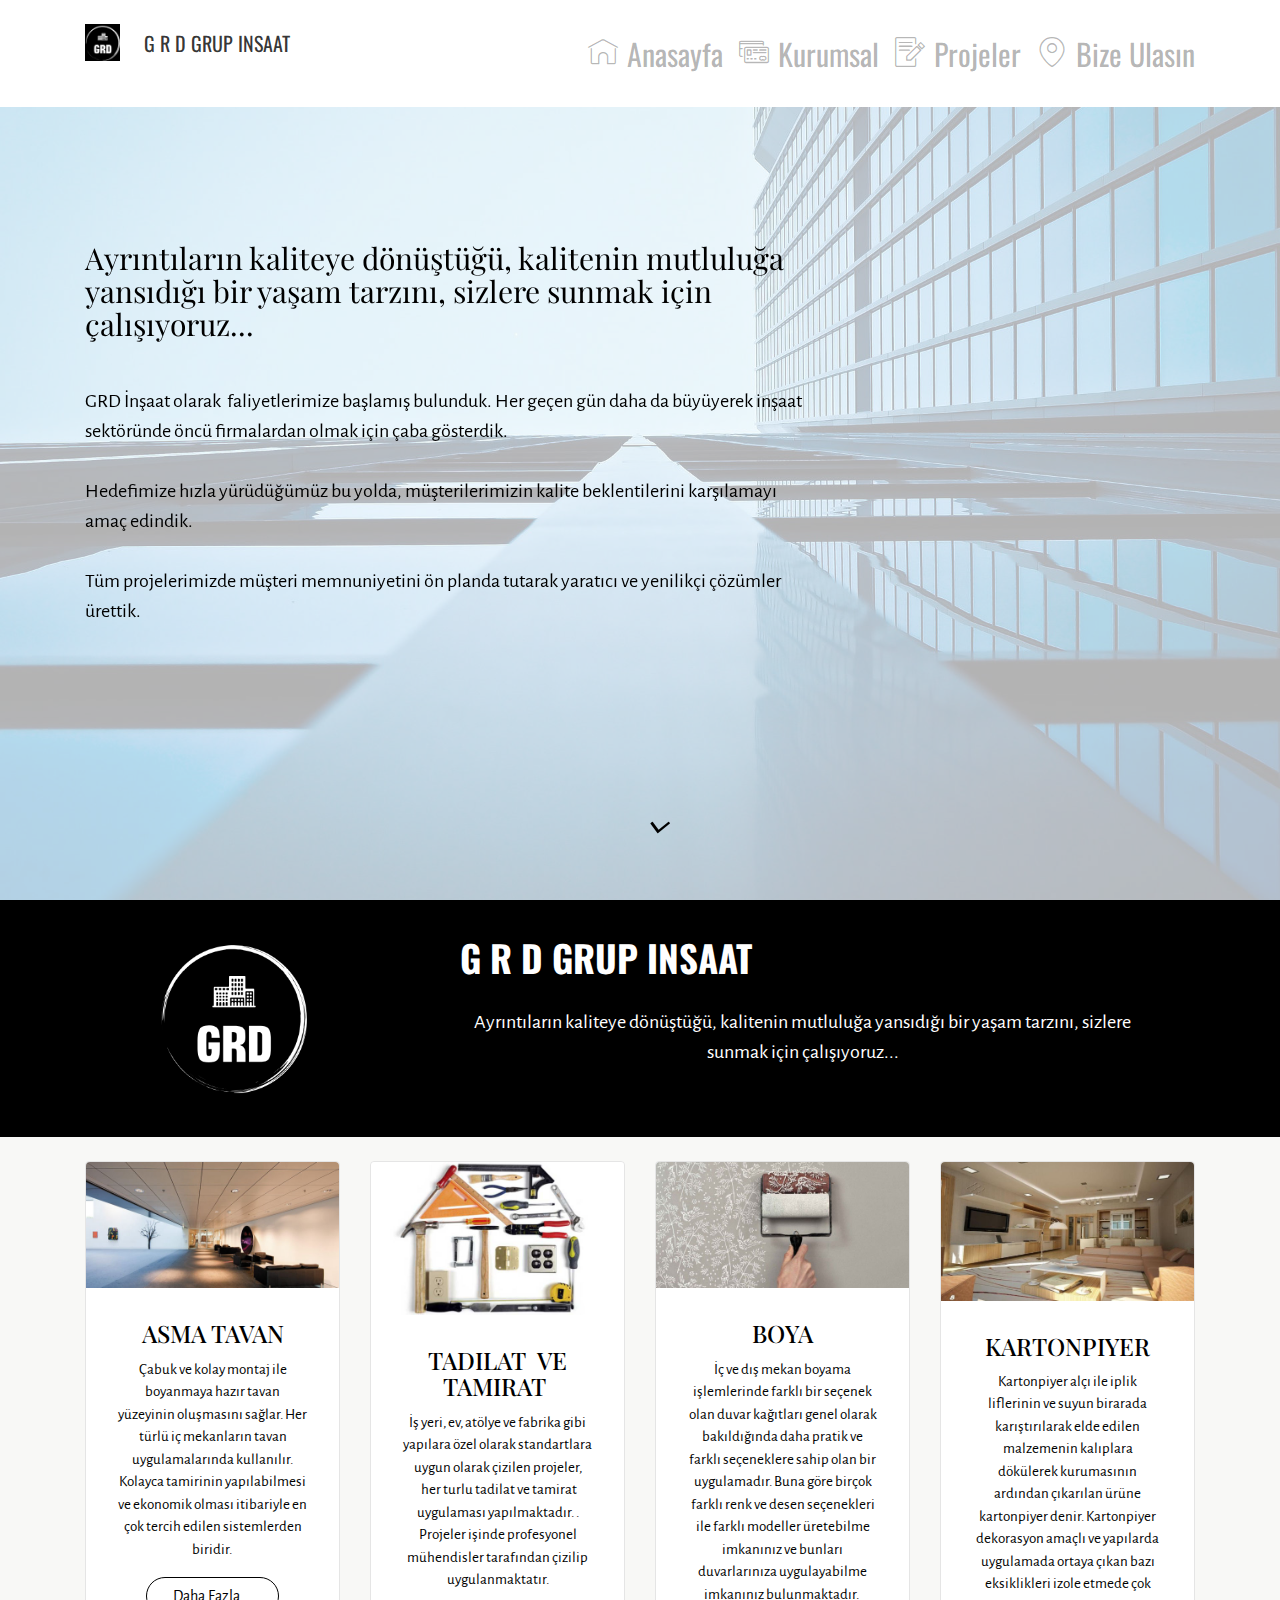
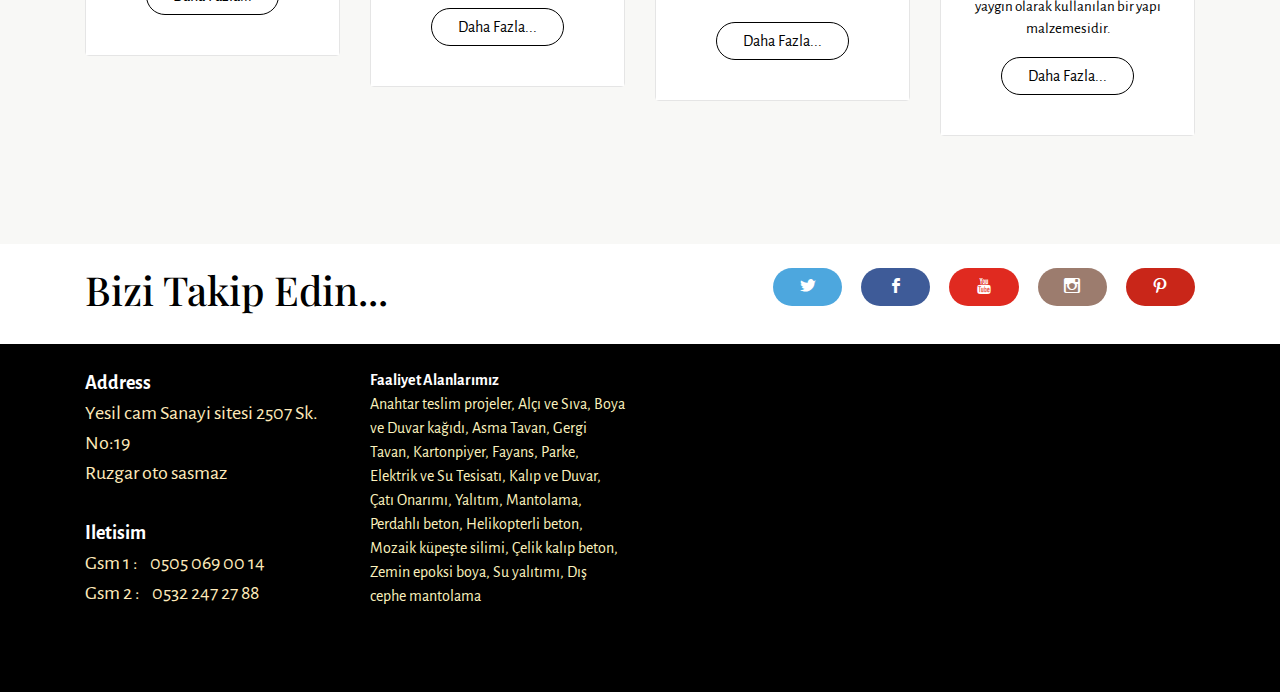
<file: index.html>
<!DOCTYPE html>
<html >
<head>
  <!-- Site made with Mobirise Website Builder v4.8.1, https://mobirise.com -->
  <meta charset="UTF-8">
  <meta http-equiv="X-UA-Compatible" content="IE=edge">
  <meta name="generator" content="Mobirise v4.8.1, mobirise.com">
  <meta name="viewport" content="width=device-width, initial-scale=1, minimum-scale=1">
  <link rel="shortcut icon" href="assets/images/capture-160x128.png" type="image/x-icon">
  <meta name="description" content="">
  <title>Home</title>
  <link rel="stylesheet" href="assets/font-awesome/css/font-awesome.css">
  <link rel="stylesheet" href="https://fonts.googleapis.com/css?family=Alegreya+Sans:400,700&subset=latin,vietnamese,latin-ext">
  <link rel="stylesheet" href="assets/web/assets/mobirise-icons/mobirise-icons.css">
  <link rel="stylesheet" href="https://fonts.googleapis.com/css?family=Playfair+Display:400,700&subset=latin,cyrillic">
  <link rel="stylesheet" href="assets/tether/tether.min.css">
  <link rel="stylesheet" href="assets/soundcloud-plugin/style.css">
  <link rel="stylesheet" href="assets/bootstrap/css/bootstrap.min.css">
  <link rel="stylesheet" href="assets/socicon/css/socicon.min.css">
  <link rel="stylesheet" href="assets/puritym/css/style.css">
  <link rel="stylesheet" href="assets/mobirise/css/mbr-additional.css" type="text/css">
  
  
  
</head>
<body>
  <nav class="navbar navbar-light mbr-navbar navbar-fixed-top" id="menu-0" data-rv-view="0" style="background-color: rgb(255, 255, 255);">
    <div class="container">
        <button class="navbar-toggler pull-right hidden-md-up" type="button" data-toggle="collapse" data-target="#exCollapsingNavbar2">
            <div class="hamburger-icon"></div>
        </button>

        <div class="clearfix"></div>
        <div class="collapse navbar-toggleable-sm" id="exCollapsingNavbar2">
            <span class="navbar-logo"><a href="index.html"><img src="assets/images/capture-160x128.png" alt="Mobirise"></a></span>
            <span><a class="navbar-brand" href="index.html">G R D GRUP INSAAT</a></span>

            

            <ul class="nav navbar-nav pull-xs-right"><li class="nav-item"><a class="nav-link" href="index.html"><span class="mbri-home mbr-iconfont mbr-iconfont-btn-parent"></span>Anasayfa</a></li> <li class="nav-item"><a class="nav-link" href="page5.html"><span class="mbri-credit-card mbr-iconfont mbr-iconfont-btn-parent"></span>Kurumsal</a></li>  <li class="nav-item"><a class="nav-link" href="index.html#features1-5"><span class="mbri-edit mbr-iconfont mbr-iconfont-btn-parent"></span>Projeler</a></li>  <li class="nav-item"><a class="nav-link" href="index.html#contacts2-h"><span class="mbri-pin mbr-iconfont mbr-iconfont-btn-parent"></span>Bize Ulasın</a></li>     </ul>
        </div>
    </div>
</nav>

<section class="mbr-section mbr-section-full mbr-parallax-background mbr-after-navbar" id="header1-1" data-rv-view="2" style="background-image: url(assets/images/mbr-1920x1440.jpg);">
    <div class="mbr-table-cell">
        <div class="mbr-overlay" style="opacity: 0.7; background-color: rgb(255, 255, 255);"></div>
        <div class="container">
            <div class="row">
                <div class="col-md-8">

                    <h1 class="mbr-section-title display-1">Ayrıntıların kaliteye dönüştüğü, kalitenin mutluluğa yansıdığı bir yaşam tarzını, sizlere sunmak için çalışıyoruz...</h1>
                    <p class="lead">GRD İnşaat olarak &nbsp;faliyetlerimize başlamış bulunduk. Her geçen gün daha da büyüyerek inşaat sektöründe öncü firmalardan olmak için çaba gösterdik. 
<br>
<br>Hedefimize hızla yürüdüğümüz bu yolda, müşterilerimizin kalite beklentilerini karşılamayı amaç edindik. 
<br>
<br>Tüm projelerimizde müşteri memnuniyetini ön planda tutarak yaratıcı ve yenilikçi çözümler ürettik.</p>
                    
                </div>
            </div>
        </div>
        <a class="mbr-arrow" href="#msg-box4-6"><i class="fa fa-angle-down"></i></a>
    </div>
</section>

<section class="mbr-section mbr-section-nopadding" id="msg-box4-6" data-rv-view="5" style="background-color: rgb(0, 0, 0); padding-top: 0rem; padding-bottom: 0rem;">
    
    <div class="container">
        <div class="row">
            <div class="col-xs-12 col-lg-9 mbr-table-cell-lg image-size" style="width: 10%;">
                <div class="mbr-figure"><img src="assets/images/capture-432x346.png"></div>
            </div>
            <div class="col-xs-12 col-lg-3 mbr-inner-padding text-xs-center mbr-table-cell-lg">
                <h3 class="mbr-section-title display-4"><strong>G R D GRUP INSAAT</strong></h3>
                
                <div class="lead"><p>Ayrıntıların kaliteye dönüştüğü, kalitenin mutluluğa yansıdığı bir yaşam tarzını, sizlere sunmak için çalışıyoruz...</p></div>
                
            </div>
            
        </div>
    </div>
</section>

<section class="mbr-section mbr-section-small" id="features1-5" data-rv-view="8" style="background-color: rgb(248, 248, 246); padding-top: 1.5rem; padding-bottom: 6rem;">
    
    <div class="container">
        <div class="row">
            <div class="col-sm-6 col-md-3">
                <div class="card cart-block">
                    <div><img src="assets/images/asma-tavan-600x300.jpg" class="card-img-top"></div>
                    <div class="card-block">
                        <h4 class="card-title text-xs-center">ASMA TAVAN</h4>
                        <p class="card-text">Çabuk ve kolay montaj ile boyanmaya hazır tavan yüzeyinin oluşmasını sağlar. Her türlü iç mekanların tavan uygulamalarında kullanılır. Kolayca tamirinin yapılabilmesi ve ekonomik olması itibariyle en çok tercih edilen sistemlerden biridir.&nbsp;</p>
                        <div class="text-xs-center"><a href="page2.html" class="btn btn-secondary-outline">Daha Fazla...</a></div>
                    </div>
                </div>
            </div>
            <div class="col-sm-6 col-md-3">
                <div class="card cart-block">
                    <div><img src="assets/images/evde-tadilat-rehberi-600x363.jpg" class="card-img-top"></div>
                    <div class="card-block">
                        <h4 class="card-title text-xs-center">TADILAT &nbsp;VE TAMIRAT&nbsp;</h4>
                        <p class="card-text">İş yeri, ev, atölye ve fabrika gibi yapılara özel olarak standartlara uygun olarak çizilen projeler, &nbsp;her turlu tadilat ve tamirat uygulaması yapılmaktadır. . Projeler işinde profesyonel mühendisler tarafından çizilip uygulanmaktatır.</p>
                        <div class="text-xs-center"><a href="page5.html" class="btn btn-secondary-outline">Daha Fazla...</a></div>
                    </div>
                </div>
            </div>
            <div class="col-sm-6 col-md-3">
                <div class="card cart-block">
                    <div><a href="page3.html"><img src="assets/images/boya-isi-ustasi1-600x300.jpg" class="card-img-top"></a></div>
                    <div class="card-block">
                        <h4 class="card-title text-xs-center">BOYA</h4>
                        <p class="card-text">İç ve dış mekan boyama işlemlerinde farklı bir seçenek olan duvar kağıtları genel olarak bakıldığında daha pratik ve farklı seçeneklere sahip olan bir uygulamadır. Buna göre birçok farklı renk ve desen seçenekleri ile farklı modeller üretebilme imkanınız ve bunları duvarlarınıza uygulayabilme imkanınız bulunmaktadır.&nbsp;</p>
                        <div class="text-xs-center"><a href="page3.html" class="btn btn-secondary-outline">Daha Fazla...</a></div>
                    </div>
                </div>
            </div>
            <div class="col-sm-6 col-md-3">
                <div class="card cart-block">
                    <div><img src="assets/images/kartonpiyer-ve-alpan-600x329.jpg" class="card-img-top"></div>
                    <div class="card-block">
                        <h4 class="card-title text-xs-center">KARTONPIYER</h4>
                        <p class="card-text">Kartonpiyer alçı ile iplik liflerinin ve suyun birarada karıştırılarak elde edilen malzemenin kalıplara dökülerek kurumasının ardından çıkarılan ürüne kartonpiyer denir. Kartonpiyer dekorasyon amaçlı ve yapılarda uygulamada ortaya çıkan bazı eksiklikleri izole etmede çok yaygın olarak kullanılan bir yapı malzemesidir.</p>
                        <div class="text-xs-center"><a href="page2.html" class="btn btn-secondary-outline">Daha Fazla...</a></div>
                    </div>
                </div>
            </div>
        </div>
    </div>
</section>

<section class="mbr-section mbr-section-small" id="social-buttons2-i" data-rv-view="11" style="background-color: rgb(255, 255, 255); padding-top: 1.5rem; padding-bottom: 1.5rem;">
    

    <div class="container">
        <div class="row">
            <div class="col-sm-4">
                <h2 class="mbr-section-title h1">Bizi Takip Edin...</h2>
            </div>
            <div class="col-sm-8 text-xs-right"><a class="btn btn-social socicon-bg-twitter" title="Twitter" target="_blank" href="https://twitter.com/mobirise"><i class="socicon socicon-twitter"></i></a> <a class="btn btn-social socicon-bg-facebook" title="Facebook" target="_blank" href="index.html"><i class="socicon socicon-facebook"></i></a>  <a class="btn btn-social socicon-bg-youtube" title="YouTube" target="_blank" href="https://www.youtube.com/channel/UCt_tncVAetpK5JeM8L-8jyw"><i class="socicon socicon-youtube"></i></a> <a class="btn btn-social socicon-bg-instagram" title="Instagram" target="_blank" href="https://instagram.com/mobirise/"><i class="socicon socicon-instagram"></i></a> <a class="btn btn-social socicon-bg-pinterest" title="Pinterest" target="_blank" href="https://www.pinterest.com/mobirise/"><i class="socicon socicon-pinterest"></i></a>   </div>
        </div>
    </div>
</section>

<section class="mbr-section mbr-section-small mbr-footer" id="contacts2-h" data-rv-view="13" style="background-color: rgb(0, 0, 0); padding-top: 1.5rem; padding-bottom: 1.5rem;">
    
    <div class="container">
        <div class="row">
            <div class="col-xs-12 col-md-3">
                <p><strong>Address</strong><br>Yesil cam Sanayi sitesi 2507 Sk. No:19<br>Ruzgar oto sasmaz<br><br>
<strong>Iletisim</strong><br>
Gsm 1 : &nbsp; &nbsp;0505 069 00 14&nbsp;<br>Gsm 2 : &nbsp; &nbsp;0532 247 27 88<br><br></p>
            </div>
            <div class="col-xs-12 col-md-3"><strong>Faaliyet Alanlarımız
</strong><div>Anahtar teslim projeler, Alçı ve Sıva, Boya ve Duvar kağıdı, Asma Tavan, Gergi Tavan, Kartonpiyer, Fayans, Parke, Elektrik ve Su Tesisatı, Kalıp ve Duvar, Çatı Onarımı, Yalıtım, Mantolama, Perdahlı beton, Helikopterli beton, Mozaik küpeşte silimi, Çelik kalıp beton, Zemin epoksi boya, Su yalıtımı, Dış cephe mantolama</div></div>
            <div class="col-xs-12 col-md-6">
                <div class="mbr-map"><iframe frameborder="0" style="border:0" src="https://www.google.com/maps/embed/v1/place?key=AIzaSyA0Dx_boXQiwvdz8sJHoYeZNVTdoWONYkU&amp;q=place_id:ChIJ7WhXd-I30xQRFhl8sah-a08" allowfullscreen=""></iframe></div>
            </div>
        </div>
    </div>
</section>


  <script src="assets/web/assets/jquery/jquery.min.js"></script>
  <script src="assets/tether/tether.min.js"></script>
  <script src="assets/bootstrap/js/bootstrap.min.js"></script>
  <script src="assets/jarallax/jarallax.js"></script>
  <script src="assets/smooth-scroll/smooth-scroll.js"></script>
  <script src="assets/puritym/js/script.js"></script>
  
  
</body>
</html>
</file>
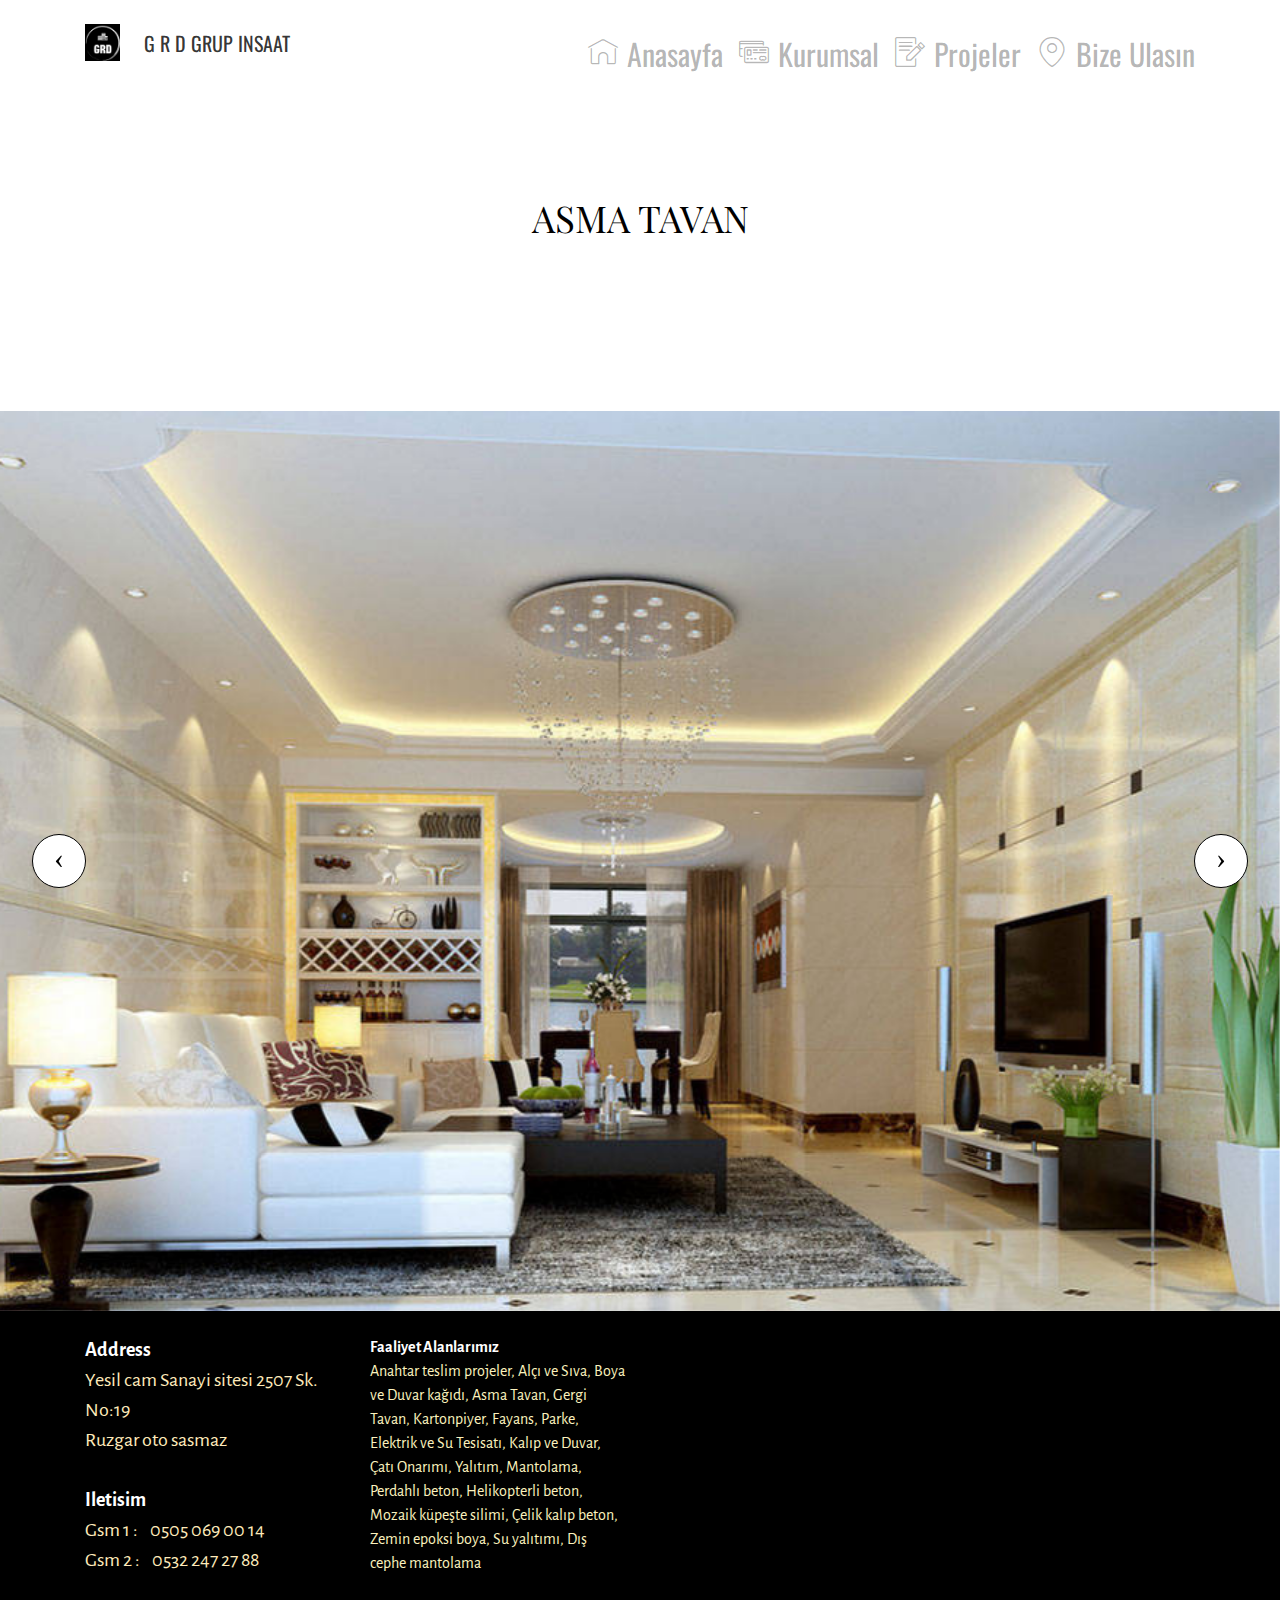
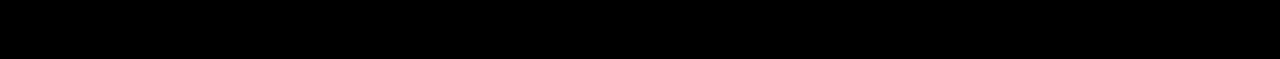
<file: page2.html>
<!DOCTYPE html>
<html >
<head>
  <!-- Site made with Mobirise Website Builder v4.8.1, https://mobirise.com -->
  <meta charset="UTF-8">
  <meta http-equiv="X-UA-Compatible" content="IE=edge">
  <meta name="generator" content="Mobirise v4.8.1, mobirise.com">
  <meta name="viewport" content="width=device-width, initial-scale=1, minimum-scale=1">
  <link rel="shortcut icon" href="assets/images/capture-160x128.png" type="image/x-icon">
  <meta name="description" content="">
  <title>ASMA TAVAN</title>
  <link rel="stylesheet" href="https://fonts.googleapis.com/css?family=Playfair+Display:400,700&subset=latin,cyrillic">
  <link rel="stylesheet" href="https://fonts.googleapis.com/css?family=Alegreya+Sans:400,700&subset=latin,vietnamese,latin-ext">
  <link rel="stylesheet" href="assets/web/assets/mobirise-icons/mobirise-icons.css">
  <link rel="stylesheet" href="assets/tether/tether.min.css">
  <link rel="stylesheet" href="assets/bootstrap/css/bootstrap.min.css">
  <link rel="stylesheet" href="assets/soundcloud-plugin/style.css">
  <link rel="stylesheet" href="assets/puritym/css/style.css">
  <link rel="stylesheet" href="assets/mobirise/css/mbr-additional.css" type="text/css">
  
  
  
</head>
<body>
  <nav class="navbar navbar-light mbr-navbar navbar-fixed-top" id="menu-8" data-rv-view="17" style="background-color: rgb(255, 255, 255);">
    <div class="container">
        <button class="navbar-toggler pull-right hidden-md-up" type="button" data-toggle="collapse" data-target="#exCollapsingNavbar2">
            <div class="hamburger-icon"></div>
        </button>

        <div class="clearfix"></div>
        <div class="collapse navbar-toggleable-sm" id="exCollapsingNavbar2">
            <span class="navbar-logo"><a href="index.html"><img src="assets/images/capture-160x128.png" alt="Mobirise"></a></span>
            <span><a class="navbar-brand" href="index.html">G R D GRUP INSAAT</a></span>

            

            <ul class="nav navbar-nav pull-xs-right"><li class="nav-item"><a class="nav-link" href="index.html"><span class="mbri-home mbr-iconfont mbr-iconfont-btn-parent"></span>Anasayfa</a></li> <li class="nav-item"><a class="nav-link" href="page5.html"><span class="mbri-credit-card mbr-iconfont mbr-iconfont-btn-parent"></span>Kurumsal</a></li>  <li class="nav-item"><a class="nav-link" href="index.html#features1-5"><span class="mbri-edit mbr-iconfont mbr-iconfont-btn-parent"></span>Projeler</a></li>  <li class="nav-item"><a class="nav-link" href="index.html#contacts2-h"><span class="mbri-pin mbr-iconfont mbr-iconfont-btn-parent"></span>Bize Ulasın</a></li>     </ul>
        </div>
    </div>
</nav>

<section class="mbr-section mbr-section__container mbr-after-navbar mbr-section__container--isolated" id="header3-o" data-rv-view="19">
    <div class="container">
        <div class="row">
            <div class="col-md-8 col-md-offset-2">
                <h3 class="mbr-section-title display-4">ASMA TAVAN</h3>
                
            </div>
        </div>
    </div>
</section>

<section class="mbr-slider mbr-section mbr-section__container carousel slide mbr-section-nopadding" data-ride="carousel" data-keyboard="false" data-wrap="true" data-interval="5000" id="slider-n" data-rv-view="21" style="background-color: rgb(255, 255, 255);">
    <div>
        <div>
            <div>
                
                <div class="carousel-inner" role="listbox">
                    <div class="mbr-section carousel-item dark center mbr-section-full active" style="background-image: url(assets/images/asma-tavan-2-1000x617.jpg);">
                        <div class="mbr-table-cell">
                         
                            <div class=" container">
                                
                                <div class="row">
                                    <div class="col-md-8 col-md-offset-3 text-xs-right">
                                        
                                        

                                        
                                    </div>
                                </div>
                            </div>
                        </div>
                    </div><div class="mbr-section carousel-item dark center mbr-section-full" style="background-image: url(assets/images/asma-tavan-3-1000x677.jpg);">
                        <div class="mbr-table-cell">
                         
                            <div class=" container">
                                
                                <div class="row">
                                    <div class="col-md-8 col-md-offset-1">
                                        
                                        

                                        
                                    </div>
                                </div>
                            </div>
                        </div>
                    </div><div class="mbr-section carousel-item dark center mbr-section-full" style="background-image: url(assets/images/asma-tavan-4-865x562.jpg);">
                        <div class="mbr-table-cell">
                         
                            <div class=" container">
                                
                                <div class="row">
                                    <div class="col-md-8 col-md-offset-2 text-xs-center">
                                        
                                        

                                        
                                    </div>
                                </div>
                            </div>
                        </div>
                    </div><div class="mbr-section carousel-item dark center mbr-section-full" style="background-image: url(assets/images/asma-tavan-5-600x433.jpg);">
                        <div class="mbr-table-cell">
                         
                            <div class=" container">
                                
                                <div class="row">
                                    <div class="col-md-8 col-md-offset-2 text-xs-center">
                                        
                                        

                                        
                                    </div>
                                </div>
                            </div>
                        </div>
                    </div><div class="mbr-section carousel-item dark center mbr-section-full" style="background-image: url(assets/images/asma-tavan-9-1000x620.jpg);">
                        <div class="mbr-table-cell">
                         
                            <div class=" container">
                                
                                <div class="row">
                                    <div class="col-md-8 col-md-offset-2 text-xs-center">
                                        
                                        

                                        
                                    </div>
                                </div>
                            </div>
                        </div>
                    </div>
                </div>
                
                <a data-app-prevent-settings="" class="left carousel-control" role="button" data-slide="prev" href="#slider-n">
                    <span class="icon-prev" aria-hidden="true"></span>
                    <span class="sr-only">Previous</span>
                </a>
                <a data-app-prevent-settings="" class="right carousel-control" role="button" data-slide="next" href="#slider-n">
                    <span class="icon-next" aria-hidden="true"></span>
                    <span class="sr-only">Next</span>
                </a>
            </div>
        </div>
    </div>
</section>

<section class="mbr-section mbr-section-small mbr-footer" id="contacts2-h" data-rv-view="39" style="background-color: rgb(0, 0, 0); padding-top: 1.5rem; padding-bottom: 1.5rem;">
    
    <div class="container">
        <div class="row">
            <div class="col-xs-12 col-md-3">
                <p><strong>Address</strong><br>Yesil cam Sanayi sitesi 2507 Sk. No:19<br>Ruzgar oto sasmaz<br><br>
<strong>Iletisim</strong><br>
Gsm 1 : &nbsp; &nbsp;0505 069 00 14&nbsp;<br>Gsm 2 : &nbsp; &nbsp;0532 247 27 88<br><br></p>
            </div>
            <div class="col-xs-12 col-md-3"><strong>Faaliyet Alanlarımız
</strong><div>Anahtar teslim projeler, Alçı ve Sıva, Boya ve Duvar kağıdı, Asma Tavan, Gergi Tavan, Kartonpiyer, Fayans, Parke, Elektrik ve Su Tesisatı, Kalıp ve Duvar, Çatı Onarımı, Yalıtım, Mantolama, Perdahlı beton, Helikopterli beton, Mozaik küpeşte silimi, Çelik kalıp beton, Zemin epoksi boya, Su yalıtımı, Dış cephe mantolama</div></div>
            <div class="col-xs-12 col-md-6">
                <div class="mbr-map"><iframe frameborder="0" style="border:0" src="https://www.google.com/maps/embed/v1/place?key=AIzaSyA0Dx_boXQiwvdz8sJHoYeZNVTdoWONYkU&amp;q=place_id:ChIJ7WhXd-I30xQRFhl8sah-a08" allowfullscreen=""></iframe></div>
            </div>
        </div>
    </div>
</section>


  <script src="assets/web/assets/jquery/jquery.min.js"></script>
  <script src="assets/tether/tether.min.js"></script>
  <script src="assets/bootstrap/js/bootstrap.min.js"></script>
  <script src="assets/smooth-scroll/smooth-scroll.js"></script>
  <script src="assets/bootstrap-carousel-swipe/bootstrap-carousel-swipe.js"></script>
  <script src="assets/puritym/js/script.js"></script>
  
  
</body>
</html>
</file>
<file: assets/web/assets/mobirise-icons/mobirise-icons.css>
@font-face {
  font-family: 'MobiriseIcons';
  src:  url('mobirise-icons.eot?spat4u');
  src:  url('mobirise-icons.eot?spat4u#iefix') format('embedded-opentype'),
    url('mobirise-icons.ttf?spat4u') format('truetype'),
    url('mobirise-icons.woff?spat4u') format('woff'),
    url('mobirise-icons.svg?spat4u#MobiriseIcons') format('svg');
  font-weight: normal;
  font-style: normal;
}

[class^="mbri-"], [class*=" mbri-"] {
  /* use !important to prevent issues with browser extensions that change fonts */
  font-family: MobiriseIcons !important;
  speak: none;
  font-style: normal;
  font-weight: normal;
  font-variant: normal;
  text-transform: none;
  line-height: 1;

  /* Better Font Rendering =========== */
  -webkit-font-smoothing: antialiased;
  -moz-osx-font-smoothing: grayscale;
}

.mbri-add-submenu:before {
  content: "\e900";
}
.mbri-alert:before {
  content: "\e901";
}
.mbri-align-center:before {
  content: "\e902";
}
.mbri-align-justify:before {
  content: "\e903";
}
.mbri-align-left:before {
  content: "\e904";
}
.mbri-align-right:before {
  content: "\e905";
}
.mbri-android:before {
  content: "\e906";
}
.mbri-apple:before {
  content: "\e907";
}
.mbri-arrow-down:before {
  content: "\e908";
}
.mbri-arrow-next:before {
  content: "\e909";
}
.mbri-arrow-prev:before {
  content: "\e90a";
}
.mbri-arrow-up:before {
  content: "\e90b";
}
.mbri-bold:before {
  content: "\e90c";
}
.mbri-bookmark:before {
  content: "\e90d";
}
.mbri-bootstrap:before {
  content: "\e90e";
}
.mbri-briefcase:before {
  content: "\e90f";
}
.mbri-browse:before {
  content: "\e910";
}
.mbri-bulleted-list:before {
  content: "\e911";
}
.mbri-calendar:before {
  content: "\e912";
}
.mbri-camera:before {
  content: "\e913";
}
.mbri-cart-add:before {
  content: "\e914";
}
.mbri-cart-full:before {
  content: "\e915";
}
.mbri-cash:before {
  content: "\e916";
}
.mbri-change-style:before {
  content: "\e917";
}
.mbri-chat:before {
  content: "\e918";
}
.mbri-clock:before {
  content: "\e919";
}
.mbri-close:before {
  content: "\e91a";
}
.mbri-cloud:before {
  content: "\e91b";
}
.mbri-code:before {
  content: "\e91c";
}
.mbri-contact-form:before {
  content: "\e91d";
}
.mbri-credit-card:before {
  content: "\e91e";
}
.mbri-cursor-click:before {
  content: "\e91f";
}
.mbri-cust-feedback:before {
  content: "\e920";
}
.mbri-database:before {
  content: "\e921";
}
.mbri-delivery:before {
  content: "\e922";
}
.mbri-desktop:before {
  content: "\e923";
}
.mbri-devices:before {
  content: "\e924";
}
.mbri-down:before {
  content: "\e925";
}
.mbri-download:before {
  content: "\e989";
}
.mbri-drag-n-drop:before {
  content: "\e927";
}
.mbri-drag-n-drop2:before {
  content: "\e928";
}
.mbri-edit:before {
  content: "\e929";
}
.mbri-edit2:before {
  content: "\e92a";
}
.mbri-error:before {
  content: "\e92b";
}
.mbri-extension:before {
  content: "\e92c";
}
.mbri-features:before {
  content: "\e92d";
}
.mbri-file:before {
  content: "\e92e";
}
.mbri-flag:before {
  content: "\e92f";
}
.mbri-folder:before {
  content: "\e930";
}
.mbri-gift:before {
  content: "\e931";
}
.mbri-github:before {
  content: "\e932";
}
.mbri-globe:before {
  content: "\e933";
}
.mbri-globe-2:before {
  content: "\e934";
}
.mbri-growing-chart:before {
  content: "\e935";
}
.mbri-hearth:before {
  content: "\e936";
}
.mbri-help:before {
  content: "\e937";
}
.mbri-home:before {
  content: "\e938";
}
.mbri-hot-cup:before {
  content: "\e939";
}
.mbri-idea:before {
  content: "\e93a";
}
.mbri-image-gallery:before {
  content: "\e93b";
}
.mbri-image-slider:before {
  content: "\e93c";
}
.mbri-info:before {
  content: "\e93d";
}
.mbri-italic:before {
  content: "\e93e";
}
.mbri-key:before {
  content: "\e93f";
}
.mbri-laptop:before {
  content: "\e940";
}
.mbri-layers:before {
  content: "\e941";
}
.mbri-left-right:before {
  content: "\e942";
}
.mbri-left:before {
  content: "\e943";
}
.mbri-letter:before {
  content: "\e944";
}
.mbri-like:before {
  content: "\e945";
}
.mbri-link:before {
  content: "\e946";
}
.mbri-lock:before {
  content: "\e947";
}
.mbri-login:before {
  content: "\e948";
}
.mbri-logout:before {
  content: "\e949";
}
.mbri-magic-stick:before {
  content: "\e94a";
}
.mbri-map-pin:before {
  content: "\e94b";
}
.mbri-menu:before {
  content: "\e94c";
}
.mbri-mobile:before {
  content: "\e94d";
}
.mbri-mobile2:before {
  content: "\e94e";
}
.mbri-mobirise:before {
  content: "\e94f";
}
.mbri-more-horizontal:before {
  content: "\e950";
}
.mbri-more-vertical:before {
  content: "\e951";
}
.mbri-music:before {
  content: "\e952";
}
.mbri-new-file:before {
  content: "\e953";
}
.mbri-numbered-list:before {
  content: "\e954";
}
.mbri-opened-folder:before {
  content: "\e955";
}
.mbri-pages:before {
  content: "\e956";
}
.mbri-paper-plane:before {
  content: "\e957";
}
.mbri-paperclip:before {
  content: "\e958";
}
.mbri-photo:before {
  content: "\e959";
}
.mbri-photos:before {
  content: "\e95a";
}
.mbri-pin:before {
  content: "\e95b";
}
.mbri-play:before {
  content: "\e95c";
}
.mbri-plus:before {
  content: "\e95d";
}
.mbri-preview:before {
  content: "\e95e";
}
.mbri-print:before {
  content: "\e95f";
}
.mbri-protect:before {
  content: "\e960";
}
.mbri-question:before {
  content: "\e961";
}
.mbri-quote-left:before {
  content: "\e962";
}
.mbri-quote-right:before {
  content: "\e963";
}
.mbri-refresh:before {
  content: "\e964";
}
.mbri-responsive:before {
  content: "\e965";
}
.mbri-right:before {
  content: "\e966";
}
.mbri-rocket:before {
  content: "\e967";
}
.mbri-sad-face:before {
  content: "\e968";
}
.mbri-sale:before {
  content: "\e969";
}
.mbri-save:before {
  content: "\e96a";
}
.mbri-search:before {
  content: "\e96b";
}
.mbri-setting:before {
  content: "\e96c";
}
.mbri-setting2:before {
  content: "\e96d";
}
.mbri-setting3:before {
  content: "\e96e";
}
.mbri-share:before {
  content: "\e96f";
}
.mbri-shopping-bag:before {
  content: "\e970";
}
.mbri-shopping-basket:before {
  content: "\e971";
}
.mbri-shopping-cart:before {
  content: "\e972";
}
.mbri-sites:before {
  content: "\e973";
}
.mbri-smile-face:before {
  content: "\e974";
}
.mbri-speed:before {
  content: "\e975";
}
.mbri-star:before {
  content: "\e976";
}
.mbri-success:before {
  content: "\e977";
}
.mbri-sun:before {
  content: "\e978";
}
.mbri-sun2:before {
  content: "\e979";
}
.mbri-tablet:before {
  content: "\e97a";
}
.mbri-tablet-vertical:before {
  content: "\e97b";
}
.mbri-target:before {
  content: "\e97c";
}
.mbri-timer:before {
  content: "\e97d";
}
.mbri-to-ftp:before {
  content: "\e97e";
}
.mbri-to-local-drive:before {
  content: "\e97f";
}
.mbri-touch-swipe:before {
  content: "\e980";
}
.mbri-touch:before {
  content: "\e981";
}
.mbri-trash:before {
  content: "\e982";
}
.mbri-underline:before {
  content: "\e983";
}
.mbri-unlink:before {
  content: "\e984";
}
.mbri-unlock:before {
  content: "\e985";
}
.mbri-up-down:before {
  content: "\e986";
}
.mbri-up:before {
  content: "\e987";
}
.mbri-update:before {
  content: "\e988";
}
.mbri-upload:before {
 content: "\e926"; 
}
.mbri-user:before {
  content: "\e98a";
}
.mbri-user2:before {
  content: "\e98b";
}
.mbri-users:before {
  content: "\e98c";
}
.mbri-video:before {
  content: "\e98d";
}
.mbri-video-play:before {
  content: "\e98e";
}
.mbri-watch:before {
  content: "\e98f";
}
.mbri-website-theme:before {
  content: "\e990";
}
.mbri-wifi:before {
  content: "\e991";
}
.mbri-windows:before {
  content: "\e992";
}
.mbri-zoom-out:before {
  content: "\e993";
}
.mbri-redo:before {
  content: "\e994";
}
.mbri-undo:before {
  content: "\e995";
}
</file>
<file: assets/soundcloud-plugin/style.css>
.addons-container {
  position: relative;
  margin-left: auto;
  margin-right: auto;
  padding-right: 15px;
  padding-left: 15px; }
  @media (min-width: 576px) {
    .addons-container {
      padding-right: 15px;
      padding-left: 15px; } }
  @media (min-width: 768px) {
    .addons-container {
      padding-right: 15px;
      padding-left: 15px; } }
  @media (min-width: 992px) {
    .addons-container {
      padding-right: 15px;
      padding-left: 15px; } }
  @media (min-width: 1200px) {
    .addons-container {
      padding-right: 15px;
      padding-left: 15px; } }
  @media (min-width: 576px) {
    .addons-container {
      width: 540px;
      max-width: 100%; } }
  @media (min-width: 768px) {
    .addons-container {
      width: 720px;
      max-width: 100%; } }
  @media (min-width: 992px) {
    .addons-container {
      width: 960px;
      max-width: 100%; } }
  @media (min-width: 1200px) {
    .addons-container {
      width: 1140px;
      max-width: 100%; } }

.addons-container-inner{
    position: relative;
    width: 100%;
    min-height: 1px;
    padding-right: 15px;
    padding-left: 15px;
}
@media (min-width: 567px) {
    .addons-container-inner{
        -ms-flex: 0 0 66.666667%;
        flex: 0 0 66.666667%;
        max-width: 66.666667%;
    }
}
.addons-row{
    display: flex;
    justify-content:center;
}
</file>
<file: assets/mobirise/css/mbr-additional.css>
@import url(https://fonts.googleapis.com/css?family=Oswald:400,300,700);



#menu-0 .navbar-toggler {
  color: #0275d8;
}
#menu-0 .nav-link {
  font-size: 30px;
  font-family: 'Oswald', sans-serif;
}
#menu-0 .navbar-brand {
  font-family: 'Oswald', sans-serif;
}
#menu-0 .nav-link SPAN {
  font-size: 30px;
}
#header1-1 H1 {
  text-align: left;
  font-size: 30px;
}
#msg-box4-6 .mbr-section-title {
  text-align: left;
  color: #ffffff;
  font-family: 'Oswald', sans-serif;
}
#msg-box4-6 .lead P {
  color: #ffffff;
}
#features1-5 P {
  text-align: center;
  font-size: 15px;
}
#contacts2-h P {
  font-size: 20px;
  color: #feeaba;
}
#contacts2-h DIV {
  color: #fbf2be;
}
#contacts2-h STRONG {
  color: #ffffff;
}


#menu-8 .navbar-toggler {
  color: #0275d8;
}
#menu-8 .nav-link {
  font-size: 30px;
  font-family: 'Oswald', sans-serif;
}
#menu-8 .navbar-brand {
  font-family: 'Oswald', sans-serif;
}
#menu-8 .nav-link SPAN {
  font-size: 30px;
}
#header3-o H3 {
  text-align: center;
}
#contacts2-h P {
  font-size: 20px;
  color: #feeaba;
}
#contacts2-h DIV {
  color: #fbf2be;
}
#contacts2-h STRONG {
  color: #ffffff;
}


#menu-9 .navbar-toggler {
  color: #0275d8;
}
#menu-9 .nav-link {
  font-size: 30px;
  font-family: 'Oswald', sans-serif;
}
#menu-9 .navbar-brand {
  font-family: 'Oswald', sans-serif;
}
#menu-9 .nav-link SPAN {
  font-size: 30px;
}


#menu-b .navbar-toggler {
  color: #0275d8;
}
#menu-b .nav-link {
  font-size: 30px;
  font-family: 'Oswald', sans-serif;
}
#menu-b .navbar-brand {
  font-family: 'Oswald', sans-serif;
}
#menu-b .nav-link SPAN {
  font-size: 30px;
}
#contacts2-h P {
  font-size: 20px;
  color: #feeaba;
}
#contacts2-h DIV {
  color: #fbf2be;
}
#contacts2-h STRONG {
  color: #ffffff;
}
</file>
<file: assets/socicon/css/socicon.min.css>
@font-face{font-family:'socicon';src:url('../fonts/socicon.eot');src:url('../fonts/socicon.eot?#iefix') format('embedded-opentype'),url('../fonts/socicon.woff') format('woff'),url('../fonts/socicon.woff2') format('woff2'),url('../fonts/socicon.ttf') format('truetype'),url('../fonts/socicon.svg#sociconregular') format('svg');font-weight:normal;font-style:normal}.socicon{position:relative;top:1px;display:inline-block;font-family:'socicon';font-style:normal;font-weight:normal;line-height:1;text-transform:none !important;-webkit-font-smoothing:antialiased;-moz-osx-font-smoothing:grayscale}.socicon-twitter:before{content:"a"}.socicon-facebook:before{content:"b"}.socicon-google:before{content:"c"}.socicon-pinterest:before{content:"d"}.socicon-foursquare:before{content:"e"}.socicon-yahoo:before{content:"f"}.socicon-skype:before{content:"g"}.socicon-yelp:before{content:"h"}.socicon-feedburner:before{content:"i"}.socicon-linkedin:before{content:"j"}.socicon-viadeo:before{content:"k"}.socicon-xing:before{content:"l"}.socicon-myspace:before{content:"m"}.socicon-soundcloud:before{content:"n"}.socicon-spotify:before{content:"o"}.socicon-grooveshark:before{content:"p"}.socicon-lastfm:before{content:"q"}.socicon-youtube:before{content:"r"}.socicon-vimeo:before{content:"s"}.socicon-dailymotion:before{content:"t"}.socicon-vine:before{content:"u"}.socicon-flickr:before{content:"v"}.socicon-500px:before{content:"w"}.socicon-instagram:before{content:"x"}.socicon-wordpress:before{content:"y"}.socicon-tumblr:before{content:"z"}.socicon-blogger:before{content:"A"}.socicon-technorati:before{content:"B"}.socicon-reddit:before{content:"C"}.socicon-dribbble:before{content:"D"}.socicon-stumbleupon:before{content:"E"}.socicon-digg:before{content:"F"}.socicon-envato:before{content:"G"}.socicon-behance:before{content:"H"}.socicon-delicious:before{content:"I"}.socicon-deviantart:before{content:"J"}.socicon-forrst:before{content:"K"}.socicon-play:before{content:"L"}.socicon-zerply:before{content:"M"}.socicon-wikipedia:before{content:"N"}.socicon-apple:before{content:"O"}.socicon-flattr:before{content:"P"}.socicon-github:before{content:"Q"}.socicon-chimein:before{content:"R"}.socicon-friendfeed:before{content:"S"}.socicon-newsvine:before{content:"T"}.socicon-identica:before{content:"U"}.socicon-bebo:before{content:"V"}.socicon-zynga:before{content:"W"}.socicon-steam:before{content:"X"}.socicon-xbox:before{content:"Y"}.socicon-windows:before{content:"Z"}.socicon-outlook:before{content:"1"}.socicon-coderwall:before{content:"2"}.socicon-tripadvisor:before{content:"3"}.socicon-appnet:before{content:"4"}.socicon-goodreads:before{content:"5"}.socicon-tripit:before{content:"6"}.socicon-lanyrd:before{content:"7"}.socicon-slideshare:before{content:"8"}.socicon-buffer:before{content:"9"}.socicon-rss:before{content:","}.socicon-vkontakte:before{content:";"}.socicon-disqus:before{content:":"}.socicon-houzz:before{content:"+"}.socicon-mail:before{content:"@"}.socicon-patreon:before{content:"="}.socicon-paypal:before{content:"-"}.socicon-playstation:before{content:"^"}.socicon-smugmug:before{content:"¨"}.socicon-swarm:before{content:"$"}.socicon-triplej:before{content:"*"}.socicon-yammer:before{content:"&"}.socicon-stackoverflow:before{content:"("}.socicon-drupal:before{content:"#"}.socicon-odnoklassniki:before{content:"."}.socicon-android:before{content:"_"}.socicon-meetup:before{content:"]"}.socicon-persona:before{content:")"}.socicon-amazon:before{content:"£"}.socicon-ello:before{content:"'"}.socicon-mixcloud:before{content:"\""}.socicon-8tracks:before{content:"}"}.socicon-twitch:before{content:"{"}.socicon-bg-twitter{background:#4da7de}.socicon-bg-twitter:hover{background:#4da7de !important}.socicon-bg-facebook{background:#3e5b98}.socicon-bg-facebook:hover{background:#3e5b98 !important}.socicon-bg-google{background:#d93e2d}.socicon-bg-google:hover{background:#d93e2d !important}.socicon-bg-pinterest{background:#c92619}.socicon-bg-pinterest:hover{background:#c92619 !important}.socicon-bg-foursquare{background:#f94877}.socicon-bg-foursquare:hover{background:#f94877 !important}.socicon-bg-yahoo{background:#6e2a85}.socicon-bg-yahoo:hover{background:#6e2a85 !important}.socicon-bg-skype{background:#28abe3}.socicon-bg-skype:hover{background:#28abe3 !important}.socicon-bg-yelp{background:#c83218}.socicon-bg-yelp:hover{background:#c83218 !important}.socicon-bg-feedburner{background:#fc0}.socicon-bg-feedburner:hover{background:#fc0 !important}.socicon-bg-linkedin{background:#3371b7}.socicon-bg-linkedin:hover{background:#3371b7 !important}.socicon-bg-viadeo{background:#e4a000}.socicon-bg-viadeo:hover{background:#e4a000 !important}.socicon-bg-xing{background:#005a60}.socicon-bg-xing:hover{background:#005a60 !important}.socicon-bg-myspace{background:#323232}.socicon-bg-myspace:hover{background:#323232 !important}.socicon-bg-soundcloud{background:#fe3801}.socicon-bg-soundcloud:hover{background:#fe3801 !important}.socicon-bg-spotify{background:#7bb342}.socicon-bg-spotify:hover{background:#7bb342 !important}.socicon-bg-grooveshark{background:#000}.socicon-bg-grooveshark:hover{background:#000 !important}.socicon-bg-lastfm{background:#d41316}.socicon-bg-lastfm:hover{background:#d41316 !important}.socicon-bg-youtube{background:#e02a20}.socicon-bg-youtube:hover{background:#e02a20 !important}.socicon-bg-vimeo{background:#51b5e7}.socicon-bg-vimeo:hover{background:#51b5e7 !important}.socicon-bg-dailymotion{background:#004e72}.socicon-bg-dailymotion:hover{background:#004e72 !important}.socicon-bg-vine{background:#00b389}.socicon-bg-vine:hover{background:#00b389 !important}.socicon-bg-flickr{background:#1e1e1b}.socicon-bg-flickr:hover{background:#1e1e1b !important}.socicon-bg-500px{background:#58a9de}.socicon-bg-500px:hover{background:#58a9de !important}.socicon-bg-instagram{background:#9c7c6e}.socicon-bg-instagram:hover{background:#9c7c6e !important}.socicon-bg-wordpress{background:#464646}.socicon-bg-wordpress:hover{background:#464646 !important}.socicon-bg-tumblr{background:#45556c}.socicon-bg-tumblr:hover{background:#45556c !important}.socicon-bg-blogger{background:#ec661c}.socicon-bg-blogger:hover{background:#ec661c !important}.socicon-bg-technorati{background:#5cb030}.socicon-bg-technorati:hover{background:#5cb030 !important}.socicon-bg-reddit{background:#e74a1e}.socicon-bg-reddit:hover{background:#e74a1e !important}.socicon-bg-dribbble{background:#e84d88}.socicon-bg-dribbble:hover{background:#e84d88 !important}.socicon-bg-stumbleupon{background:#e64011}.socicon-bg-stumbleupon:hover{background:#e64011 !important}.socicon-bg-digg{background:#1d1d1b}.socicon-bg-digg:hover{background:#1d1d1b !important}.socicon-bg-envato{background:#597c3a}.socicon-bg-envato:hover{background:#597c3a !important}.socicon-bg-behance{background:#000}.socicon-bg-behance:hover{background:#000 !important}.socicon-bg-delicious{background:#020202}.socicon-bg-delicious:hover{background:#020202 !important}.socicon-bg-deviantart{background:#c5d200}.socicon-bg-deviantart:hover{background:#c5d200 !important}.socicon-bg-forrst{background:#5b9a68}.socicon-bg-forrst:hover{background:#5b9a68 !important}.socicon-bg-play{background:#000}.socicon-bg-play:hover{background:#000 !important}.socicon-bg-zerply{background:#9dbc7a}.socicon-bg-zerply:hover{background:#9dbc7a !important}.socicon-bg-wikipedia{background:#000}.socicon-bg-wikipedia:hover{background:#000 !important}.socicon-bg-apple{background:#b9bfc1}.socicon-bg-apple:hover{background:#b9bfc1 !important}.socicon-bg-flattr{background:#f67c1a}.socicon-bg-flattr:hover{background:#f67c1a !important}.socicon-bg-github{background:#221e1b}.socicon-bg-github:hover{background:#221e1b !important}.socicon-bg-chimein{background:#888688}.socicon-bg-chimein:hover{background:#888688 !important}.socicon-bg-friendfeed{background:#2f72c4}.socicon-bg-friendfeed:hover{background:#2f72c4 !important}.socicon-bg-newsvine{background:#075b2f}.socicon-bg-newsvine:hover{background:#075b2f !important}.socicon-bg-identica{background:#000}.socicon-bg-identica:hover{background:#000 !important}.socicon-bg-bebo{background:#ef1011}.socicon-bg-bebo:hover{background:#ef1011 !important}.socicon-bg-zynga{background:#dc0606}.socicon-bg-zynga:hover{background:#dc0606 !important}.socicon-bg-steam{background:#8f8d8a}.socicon-bg-steam:hover{background:#8f8d8a !important}.socicon-bg-xbox{background:#92c83e}.socicon-bg-xbox:hover{background:#92c83e !important}.socicon-bg-windows{background:#00bdf6}.socicon-bg-windows:hover{background:#00bdf6 !important}.socicon-bg-outlook{background:#0072c6}.socicon-bg-outlook:hover{background:#0072c6 !important}.socicon-bg-coderwall{background:#3e8dcc}.socicon-bg-coderwall:hover{background:#3e8dcc !important}.socicon-bg-tripadvisor{background:#000}.socicon-bg-tripadvisor:hover{background:#000 !important}.socicon-bg-appnet{background:#494949}.socicon-bg-appnet:hover{background:#494949 !important}.socicon-bg-goodreads{background:#463020}.socicon-bg-goodreads:hover{background:#463020 !important}.socicon-bg-tripit{background:#1982c3}.socicon-bg-tripit:hover{background:#1982c3 !important}.socicon-bg-lanyrd{background:#3c80c9}.socicon-bg-lanyrd:hover{background:#3c80c9 !important}.socicon-bg-slideshare{background:#4ba3a6}.socicon-bg-slideshare:hover{background:#4ba3a6 !important}.socicon-bg-buffer{background:#000}.socicon-bg-buffer:hover{background:#000 !important}.socicon-bg-rss{background:#f26109}.socicon-bg-rss:hover{background:#f26109 !important}.socicon-bg-vkontakte{background:#5a7fa6}.socicon-bg-vkontakte:hover{background:#5a7fa6 !important}.socicon-bg-disqus{background:#2e9fff}.socicon-bg-disqus:hover{background:#2e9fff !important}.socicon-bg-houzz{background:#7cc04b}.socicon-bg-houzz:hover{background:#7cc04b !important}.socicon-bg-mail{background:#000}.socicon-bg-mail:hover{background:#000 !important}.socicon-bg-patreon{background:#e44727}.socicon-bg-patreon:hover{background:#e44727 !important}.socicon-bg-paypal{background:#009cde}.socicon-bg-paypal:hover{background:#009cde !important}.socicon-bg-playstation{background:#000}.socicon-bg-playstation:hover{background:#000 !important}.socicon-bg-smugmug{background:#acfd32}.socicon-bg-smugmug:hover{background:#acfd32 !important}.socicon-bg-swarm{background:#fc9d3c}.socicon-bg-swarm:hover{background:#fc9d3c !important}.socicon-bg-triplej{background:#e53531}.socicon-bg-triplej:hover{background:#e53531 !important}.socicon-bg-yammer{background:#1175c4}.socicon-bg-yammer:hover{background:#1175c4 !important}.socicon-bg-stackoverflow{background:#fd9827}.socicon-bg-stackoverflow:hover{background:#fd9827 !important}.socicon-bg-drupal{background:#00598e}.socicon-bg-drupal:hover{background:#00598e !important}.socicon-bg-odnoklassniki{background:#f48420}.socicon-bg-odnoklassniki:hover{background:#f48420 !important}.socicon-bg-android{background:#8ec047}.socicon-bg-android:hover{background:#8ec047 !important}.socicon-bg-meetup{background:#e2373c}.socicon-bg-meetup:hover{background:#e2373c !important}.socicon-bg-persona{background:#e6753d}.socicon-bg-persona:hover{background:#e6753d !important}.socicon-bg-amazon{background:#f90}.socicon-bg-amazon:hover{background:#f90 !important}.socicon-bg-ello{background:#000}.socicon-bg-ello:hover{background:#000 !important}.socicon-bg-mixcloud{background:#314359}.socicon-bg-mixcloud:hover{background:#314359 !important}.socicon-bg-8tracks{background:#122c4b}.socicon-bg-8tracks:hover{background:#122c4b !important}.socicon-bg-twitch{background:#6441a5}.socicon-bg-twitch:hover{background:#6441a5 !important}
</file>
<file: assets/puritym/css/style.css>
.engine {
	position: absolute;
	text-indent: -2400px;
	text-align: center;
	padding: 0;
	top: 0;
	left: -2400px;
}/**
 * BOOTSTRAP CUSTOM
 */
.container {
  position: relative; }

.btn {
  margin-bottom: 0.5rem; }
  .btn + .btn {
    margin-left: 1rem; }

.btn-white {
  background: #fff;
  color: inherit; }

.btn-black {
  background: #000;
  color: #fff; }

.btn-social,
.btn-social:hover,
.btn-social:active,
.btn-social:focus {
  color: #fff; }

.display-1 {
  font-size: 4.3rem;
  margin-top: 3.9rem;
  margin-bottom: 2.8rem; }

.display-2 {
  font-size: 3.5rem;
  margin-top: 3.5rem;
  margin-bottom: 2.5rem; }

.display-3 {
  font-size: 2.8rem;
  margin-top: 3.2rem;
  margin-bottom: 2rem; }

.display-4 {
  font-size: 2.3rem;
  margin-top: 2.3rem;
  margin-bottom: 1.8rem; }

p.lead,
.lead p {
  margin-bottom: 2rem; }

.card .card-img-top {
  width: 100%; }

.card-block {
  background-color: #fff; }

@media (min-width: 768px) {
  .col-md-4:nth-of-type(3n+1) {
    clear: left; } }
@media (min-width: 544px) and (max-width: 767px) {
  .col-md-4:nth-of-type(odd) {
    clear: left; } }
.row.no-gutter {
  margin-left: 0;
  margin-right: 0; }

.row.no-gutter > [class*=col-]:not(:first-child),
.row.no-gutter > [class*=col-]:not(:last-child) {
  padding-right: 0;
  padding-left: 0; }

blockquote {
  padding: .5rem 1rem;
  margin: 0 0 1rem;
  margin-bottom: 1rem;
  font-size: 1.25rem;
  border-left: .25rem solid #f1c050; }

/**
 * TYPOGRAPHY
 */
body {
  font-family: "Alegreya Sans", sans-serif; }

h1, h2, h3, h4, h5, h6,
.h1, .h2, .h3, .h4, .h5, .h6,
.display-1, .display-2, .display-3, .display-4 {
  font-family: "Playfair Display", sans-serif; }

/**
 * MAPS
 */
@-webkit-keyframes mapCircleLoading {
  from {
    -webkit-transform: rotate(0deg); }
  to {
    -webkit-transform: rotate(359deg); } }
@keyframes mapCircleLoading {
  from {
    transform: rotate(0deg); }
  to {
    transform: rotate(359deg); } }
.mbr-map {
  position: relative; }
  .mbr-map iframe {
    height: 100%;
    width: 100%; }
  .mbr-map [data-state-details] {
    color: #6b6763;
    font-family: "Alegreya Sans", sans-serif;
    font-size: 1.25rem;
    height: 1.5em;
    margin-top: -0.75em;
    padding-left: 20px;
    padding-right: 20px;
    position: absolute;
    text-align: center;
    top: 50%;
    width: 100%; }
  .mbr-map[data-state] {
    background: #e9e5dc; }
  .mbr-map[data-state="loading"] [data-state-details] {
    display: none; }
  .mbr-map[data-state="loading"]::after {
    content: "";
    -webkit-animation: mapCircleLoading .6s infinite linear;
    animation: mapCircleLoading .6s infinite linear;
    border-radius: 50%;
    border: 6px rgba(255, 255, 255, 0.35) solid;
    border-top-color: #fff;
    height: 40px;
    left: 50%;
    margin-left: -20px;
    margin-top: -20px;
    position: absolute;
    top: 50%;
    width: 40px; }

/**
 * SECTIONS
 */
.mbr-section {
  position: relative;
  padding-top: 9rem;
  padding-bottom: 9rem;
  background-position: 50% 50%;
  background-repeat: no-repeat;
  background-size: cover; }

.mbr-section-full {
  display: table;
  width: 100%;
  height: 100vh;
  padding-top: 0;
  padding-bottom: 0; }

.mbr-section-small {
  padding-top: 4.5rem;
  padding-bottom: 4.5rem; }

.mbr-section-nopadding {
  padding-top: 0;
  padding-bottom: 0; }

.mbr-section-title {
  margin-top: 0; }

.mbr-table {
  display: table; }

.mbr-table-cell {
  position: relative;
  display: table-cell;
  vertical-align: middle;
  padding-top: 9rem;
  padding-bottom: 9rem; }

.mbr-inner-padding {
  padding: 4rem; }

/* footer */
.mbr-footer {
  color: #fff; }
  .mbr-footer .mbr-map,
  .mbr-footer .mbr-google-map {
    height: 300px; }
  .mbr-footer .form-control {
    color: #fff;
    background-color: #26272c;
    border-color: #1b1c20; }
  .mbr-footer ul {
    list-style-type: none;
    padding: 0; }
    .mbr-footer ul li {
      position: relative;
      padding-left: 1.2rem; }
      .mbr-footer ul li:before {
        content: '';
        position: absolute;
        margin-left: -1.2rem;
        width: 10px;
        height: 1px;
        top: 50%;
        background-color: #fff; }

footer.mbr-footer {
  padding-top: 3rem;
  padding-bottom: 2rem; }

/**
 * NAVBAR
 */
.mbr-navbar {
  position: absolute;
  top: 0;
  right: 0;
  left: 0;
  padding: 1.5rem 1rem;
  background-color: #fff;
  z-index: 1030; }
  .mbr-navbar.navbar-fixed-top {
    position: fixed; }
  .mbr-navbar.navbar-transparent {
    background-color: transparent; }
  .mbr-navbar .navbar-logo {
    margin-right: 1.5rem;
    float: left; }
  .mbr-navbar .navbar-logo,
  .mbr-navbar .navbar-logo img {
    height: 37px; }
  .mbr-navbar .navbar-brand {
    margin-right: 1.5rem; }
  .mbr-navbar .navbar-divider,
  .mbr-navbar .navbar-nav .nav-item + .nav-item,
  .mbr-navbar .navbar-nav .nav-link + .nav-link {
    margin-left: 1rem; }
  .mbr-navbar .navbar-nav + .navbar-nav {
    margin-right: 20px; }

.mbr-navbar .hamburger-icon, .navbar-dropdown .hamburger-icon {
  content: "";
  width: 16px;
  -webkit-box-shadow: 0 -6px 0 1px,0 0 0 1px,0 6px 0 1px;
  -moz-box-shadow: 0 -6px 0 1px,0 0 0 1px,0 6px 0 1px;
  box-shadow: 0 -6px 0 1px,0 0 0 1px,0 6px 0 1px; }

/**
 * HELPERS
 */
/* Colors */
.text-white {
  color: #fff !important; }

.text-black {
  color: #000 !important; }

/**
 * Mobirise Classes
 */
.mbr-after-navbar:before {
  content: "";
  display: block;
  height: 54px; }

.mbr-section__container--first {
  padding-bottom: 1rem; }

.mbr-section__container--middle {
  padding-top: 1rem;
  padding-bottom: 1rem; }

.mbr-section__container--last {
  padding-top: 1rem; }

.mbr-overlay,
.mbr-background-video,
.mbr-background-video-preview {
  position: absolute;
  bottom: 0;
  left: 0;
  right: 0;
  top: 0; }

.mbr-overlay {
  background-color: #fff;
  opacity: 0.5;
  z-index: 1; }
  .mbr-overlay ~ * {
    z-index: 2; }

.mbr-background-video-preview {
  z-index: 0 !important; }

.mbr-figure {
  display: block;
  overflow: hidden;
  position: relative;
  width: 100%;
  margin: 0; }
  .mbr-figure img, .mbr-figure iframe {
    display: block;
    width: 100%; }
  .mbr-figure .mbr-figure-caption {
    width: 100%;
    padding: 1.5rem 0;
    background-color: #FFF8E0; }
  .mbr-figure .mbr-figure-caption-over {
    position: absolute;
    bottom: 0;
    background-color: rgba(255, 255, 255, 0.5); }

.mbr-map,
.mbr-google-map {
  height: 400px; }

.mbr-arrow {
  position: absolute;
  text-align: center;
  font-size: 35px;
  bottom: 71px;
  left: 50%;
  width: 30px;
  margin-left: -15px;
  line-height: 1px;
  padding: 0 20px;
  -webkit-animation: floating-arrow 1.6s infinite ease-in-out 0s;
  -o-animation: floating-arrow 1.6s infinite ease-in-out 0s;
  animation: floating-arrow 1.6s infinite ease-in-out 0s; }
  .mbr-arrow, .mbr-arrow:hover, .mbr-arrow:focus {
    color: inherit; }

@-webkit-keyframes floating-arrow {
  from {
    -webkit-transform: translateY(0);
    transform: translateY(0); }
  65% {
    -webkit-transform: translateY(11px);
    transform: translateY(11px); }
  to {
    -webkit-transform: translateY(0);
    transform: translateY(0); } }
@-o-keyframes floating-arrow {
  from {
    -webkit-transform: translateY(0);
    transform: translateY(0); }
  65% {
    -webkit-transform: translateY(11px);
    transform: translateY(11px); }
  to {
    -webkit-transform: translateY(0);
    transform: translateY(0); } }
@keyframes floating-arrow {
  from {
    -webkit-transform: translateY(0);
    transform: translateY(0); }
  65% {
    -webkit-transform: translateY(11px);
    transform: translateY(11px); }
  to {
    -webkit-transform: translateY(0);
    transform: translateY(0); } }
@media (max-width: 767px) {
  .mbr-arrow {
    bottom: 41px; } }
@media (max-width: 320px) {
  .mbr-arrow {
    bottom: 21px;
    text-align: center; } }
@media all and (device-width: 320px) and (device-height: 568px) and (orientation: portrait) {
  .mbr-arrow {
    bottom: 31px; } }
/*-------

   Slider

-------*/
.mbr-slider .carousel-inner > .active,
.mbr-slider .carousel-inner > .next,
.mbr-slider .carousel-inner > .prev {
  display: table; }

.mbr-slider .carousel-control {
  background-image: none;
  width: 54px;
  height: 54px;
  top: 50%;
  margin-top: -27px;
  line-height: 54px;
  border-radius: 27px;
  color: inherit;
  background: #fff;
  border: 1px solid #000;
  opacity: 1;
  text-shadow: none;
  z-index: 5;
  -webkit-transition: all 0.2s ease-in-out 0s;
  -o-transition: all 0.2s ease-in-out 0s;
  transition: all 0.2s ease-in-out 0s; }

.mbr-slider .carousel-control .icon-next,
.mbr-slider .carousel-control .icon-prev {
  margin-top: -18px;
  font-size: 30px; }

.mbr-slider .carousel-control.left {
  margin-left: 2rem; }

.mbr-slider .carousel-control.right {
  margin-right: 2rem; }

.mbr-slider .carousel-control:hover {
  background: #000;
  color: #fff; }

.mbr-slider .carousel-indicators {
  bottom: 0; }

.mbr-slider .carousel-indicators li,
.mbr-slider .carousel-indicators .active {
  width: 15px;
  height: 15px;
  margin: 3px;
  border: 1px solid #000; }

.mbr-slider .carousel-indicators .active {
  background-color: #000; }

.mbr-slider .mbr-overlay {
  z-index: 0; }

@media (max-width: 767px) {
  .mbr-slider .carousel-control {
    top: auto;
    bottom: 20px; }

  .mbr-slider > .container .carousel-control {
    margin-bottom: 0px; } }
/* boxed slider */
.mbr-slider > .boxed-slider {
  position: relative;
  padding: 93px 0; }

.mbr-slider > .boxed-slider > div {
  position: relative; }

.mbr-slider > .container img {
  width: 100%; }

.mbr-slider > .container img + .row {
  position: absolute;
  top: 50%;
  left: 0;
  right: 0;
  -webkit-transform: translateY(-50%);
  -moz-transform: translateY(-50%);
  transform: translateY(-50%); }

.mbr-slider .mbr-section {
  padding: 0;
  background-attachment: scroll; }

.mbr-slider .mbr-table-cell {
  padding: 0; }

.mbr-slider > .container .carousel-indicators {
  margin-bottom: 3px; }

/* article slider */
.mbr-slider > .article-slider .mbr-section,
.mbr-slider > .article-slider .mbr-section .mbr-table-cell {
  padding-top: 0;
  padding-bottom: 0; }

/*-------

   Gallery

-------*/
.mbr-gallery .mbr-gallery-item {
  position: relative;
  display: inline-block;
  width: 25%; }
  @media (max-width: 768px) {
    .mbr-gallery .mbr-gallery-item {
      width: 50%; } }
  @media (max-width: 400px) {
    .mbr-gallery .mbr-gallery-item {
      width: 100%; } }

.mbr-gallery .mbr-gallery-item > a {
  position: relative;
  display: block;
  background: #fff;
  outline: none; }

.mbr-gallery .mbr-gallery-item img {
  width: 100%;
  opacity: 1;
  -webkit-transition: .2s opacity ease-in-out;
  transition: .2s opacity ease-in-out; }

.mbr-gallery .mbr-gallery-item > a:hover img {
  opacity: 0.9; }

.mbr-gallery .mbr-gallery-item .icon {
  position: absolute;
  font-size: 30px;
  top: 50%;
  left: 50%;
  color: #000;
  opacity: 0;
  -webkit-transform: translateX(-50%) translateY(-50%);
  transform: translateX(-50%) translateY(-50%);
  -webkit-transition: .2s opacity ease-in-out;
  transition: .2s opacity ease-in-out; }

.mbr-gallery .mbr-gallery-item > a:hover .icon {
  opacity: 1; }

/* remove spacing */
.mbr-gallery .mbr-gallery-row.no-gutter {
  margin: 0; }

.mbr-gallery .mbr-gallery-row.no-gutter .mbr-gallery-item {
  padding: 0; }

/* container */
.mbr-gallery .container.mbr-gallery-layout-default {
  padding: 93px 0; }

/* fix horizontal scrollbar */
.mbr-gallery .mbr-gallery-layout-default,
.mbr-gallery .mbr-gallery-layout-article {
  overflow: hidden; }

/* lightbox */
.mbr-gallery .modal {
  position: fixed;
  overflow: hidden;
  padding-right: 0 !important; }

.mbr-gallery .modal-body {
  padding: 0; }

.mbr-gallery .modal-body img {
  width: 100%; }

.mbr-gallery .modal .close {
  position: absolute;
  background-image: none;
  font-size: 20px;
  width: 54px;
  height: 54px;
  border-radius: 27px;
  color: #000;
  top: 2rem;
  right: 2rem;
  line-height: 54px;
  opacity: 1;
  border: 1px solid #000;
  text-align: center;
  text-shadow: none;
  z-index: 5;
  -webkit-transition: all 0.2s ease-in-out 0s;
  -o-transition: all 0.2s ease-in-out 0s;
  transition: all 0.2s ease-in-out 0s; }

.mbr-gallery .modal .close:hover {
  background: #000;
  color: #fff; }

/* modal back color opacity */
.modal-backdrop.in {
  opacity: 0.8;
  filter: alpha(opacity=80); }

@media (max-width: 768px) {
  .mbr-gallery .modal-dialog {
    margin: 10px auto; }

  .mbr-gallery .carousel-indicators,
  .mbr-gallery .carousel-control,
  .mbr-gallery .modal .close {
    position: fixed; } }
/* fix fade in effect */
.mbr-gallery .modal.fade .modal-dialog {
  margin-top: -100px;
  -webkit-transition: margin-top 0.3s ease-out;
  -moz-transition: margin-top 0.3s ease-out;
  -o-transition: margin-top 0.3s ease-out;
  transition: margin-top 0.3s ease-out; }

.mbr-gallery .modal.in .modal-dialog,
.mbr-gallery .modal.fade .modal-dialog {
  -webkit-transform: none;
  -ms-transform: none;
  -o-transform: none;
  transform: none; }

.mbr-gallery .modal.in .modal-dialog {
  margin-top: 30px; }

/* iconfont default styling */
/* for buttons */
.mbr-iconfont.mbr-iconfont-btn,
.mbr-buttons__btn .mbr-iconfont {
  padding-right: 0.3em;
  font-size: 1.5em;
  line-height: 0.5em;
  vertical-align: text-bottom;
  position: relative;
  top: -0.1em;
  text-decoration: none; }

/* menu links */
.mbr-iconfont.mbr-iconfont-btn-parent,
.mbr-buttons__link .mbr-iconfont {
  padding-right: 0.3em;
  font-size: 1.3em;
  top: -0.2em;
  position: relative;
  vertical-align: middle; }

/* msg-box4 */
.mbr-iconfont.mbr-iconfont-msg-box4,
.mbr-iconfont.mbr-iconfont-msg-box5 {
  font-size: 357px;
  text-decoration: none;
  color: #000; }

/*menu logo */
.mbr-iconfont.mbr-iconfont-menu,
.mbr-iconfont.mbr-iconfont-ext__menu {
  font-size: 37px;
  text-decoration: none;
  color: rgba(0, 0, 0, 0.8); }

/* contacts1 */
.mbr-iconfont.mbr-iconfont-contacts1 {
  font-size: 119px;
  text-decoration: none;
  color: #9C9C9C; }

.mbr-iconfont.mbr-iconfont-features1 {
  font-size: 140px;
  text-decoration: none;
  text-align: center;
  display: block;
  margin-top: 0.2em; }

.mbr-table-cell-lg {
  position: relative;
  display: table-cell;
  vertical-align: middle;
  padding-top: 0;
  padding-bottom: 0;
  float: none; }

@media (max-width: 991px) {
  .mbr-table-cell-lg {
    display: block; } }
/*image-resize*/
.image-size .mbr-figure {
  text-align: center; }

@media (max-width: 991px) {
  .image-size {
    width: 100% !important; }
    .image-size .mbr-iconfont {
      font-size: 260px !important; } }

/*# sourceMappingURL=style.css.map */
</file>
